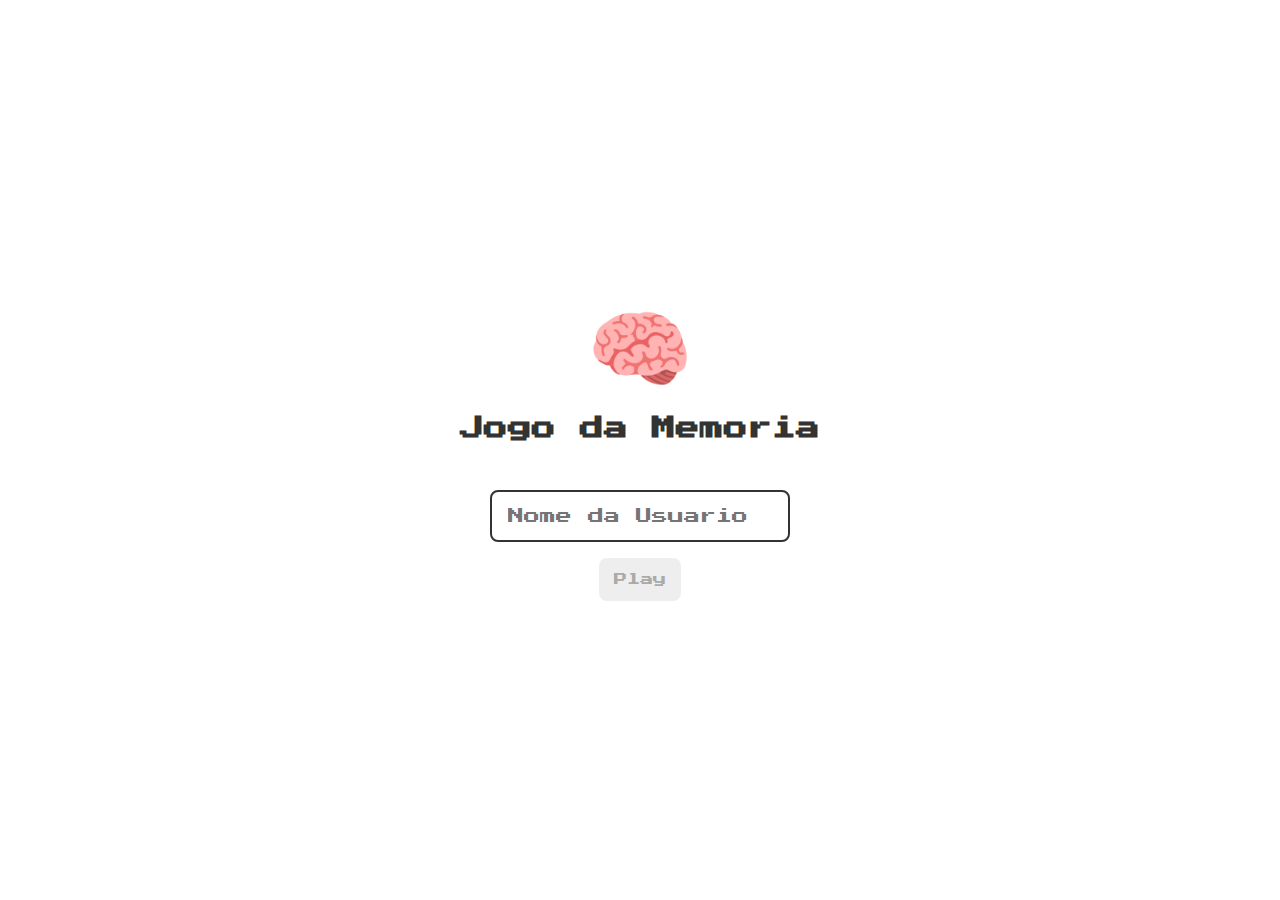
<file: index.html>
<!DOCTYPE html>
<html lang="pt-BR">

<head>
    <meta charset="UTF-8">
    <meta http-equiv="X-UA-Compatible" content="IE=edge">
    <meta name="viewport" content="width=device-width, initial-scale=1.0">

    <link rel="stylesheet" href="./css/global.css">
    <link rel="stylesheet" href="./css/login.css">

    <script defer src="./js/login.js"></script>

    <title>Document</title>
</head>

<body>
    <form class="login_form">
        <div class="login_header">
            <img src="./images/brain.png" alt="logo de um celebro">
            <h1>Jogo da Memoria</h1>
        </div>

        <input type="text" placeholder="Nome da Usuario" class="login_input">
        <button type="submit" class="login_button" disabled>Play</button>
    </form>
</body>

</html>
</file>
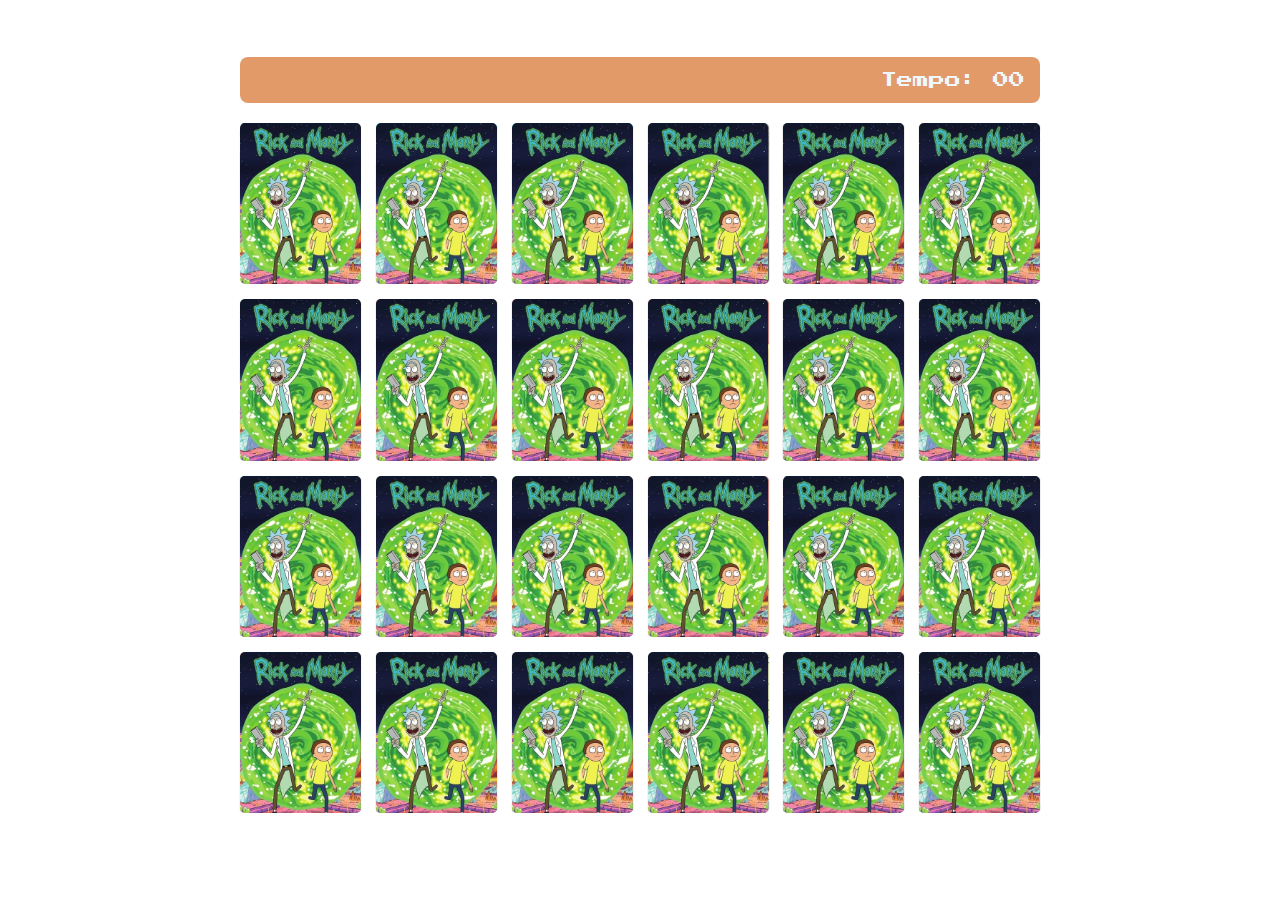
<file: pages/game.html>
<!DOCTYPE html>
<html lang="pt-BR">

<head>
    <meta charset="UTF-8">
    <meta http-equiv="X-UA-Compatible" content="IE=edge">
    <meta name="viewport" content="width=device-width, initial-scale=1.0">

    <link rel="stylesheet" href="../css/global.css">
    <link rel="stylesheet" href="../css/game.css">

    <script defer src="../js/game.js"></script>

    <title>Jogo da Memoria</title>
</head>

<body>
    <main>
        <header>
            <span class="player">JAck</span>
            <span>Tempo: <span class="timer">00</span></span>
        </header>

        <div class="grid"></div>
    </main>
</body>

</html>
</file>
<file: css/global.css>
@import url('https://fonts.googleapis.com/css2?family=Press+Start+2P&display=swap');

* {
    margin: 0;
    padding: 0;
    box-sizing: border-box;
    list-style: none;
    outline: none;
    border: none;
    font-family: 'Press Start 2P', cursive;
}
</file>
<file: css/login.css>
.login_form {
    display: flex;
    flex-direction: column;
    height: 100vh;
    align-items: center;
    justify-content: center;
}

.login_header {
    display: flex;
    flex-direction: column;
    align-items: center;
    justify-content: center;
    margin-bottom: 50px;
}

.login_header img {
    width: 100px;
    margin-bottom: 1rem;
}

.login_header h1 {
    font-size: 1.5rem;
    color: #333;
}

.login_input {
    border: 2px solid #333;
    border-radius: 8px;
    font-size: 1em;
    color: #333;
    padding: 1rem;
    margin-bottom: 1rem;
    width: 100%;
    max-width: 300px;
}

.login_button {
    background-color: #333;
    color: #fff;
    border-radius: 8px;
    padding: 15px;
    cursor: pointer;
}

.login_button:disabled {
    background-color: #eee;
    color: #aaa;
    cursor: auto;
}
</file>
<file: css/game.css>
main {
    display: flex;
    flex-direction: column;
    justify-content: center;
    align-items: center;
    width: 100%;
    min-height: 100vh;
    padding: 20px;
    position: relative;
    padding-bottom: 50px;
}

header {
    display: flex;
    align-items: center;
    justify-content: space-between;
    width: 100%;
    max-width: 800px;
    margin-bottom: 20px;
    padding: 15px;
    background-color: rgba(210, 105, 30, 0.67);
    border-radius: 8px;
    color: aliceblue;
    font-size: 1em;
}

main .grid {
    display: grid;
    grid-template-columns: repeat(6, 1fr);
    gap: 15px;
    width: 100%;
    height: 100%;
    max-width: 800px;
    position: relative;
}

.card {
    aspect-ratio: 3/4;
    width: 100%;
    border-radius: 5px;
    position: relative;
    transition: all 400ms ease;
    transform-style: preserve-3d;
}

.reveal-card {
    transform: rotateY(180deg);
}

.face {
    width: 100%;
    height: 100%;
    position: absolute;
    background-size: cover;
    background-position: center;
    border-radius: 5px;
    transition: all 400ms ease;
}

.front {
    transform: rotateY(180deg);
}

.back {
    background-image: url('../images/back.png');
    backface-visibility: hidden;
}

.disabled-card {
    filter: saturate(0);
    opacity: 0.5;
}
</file>
